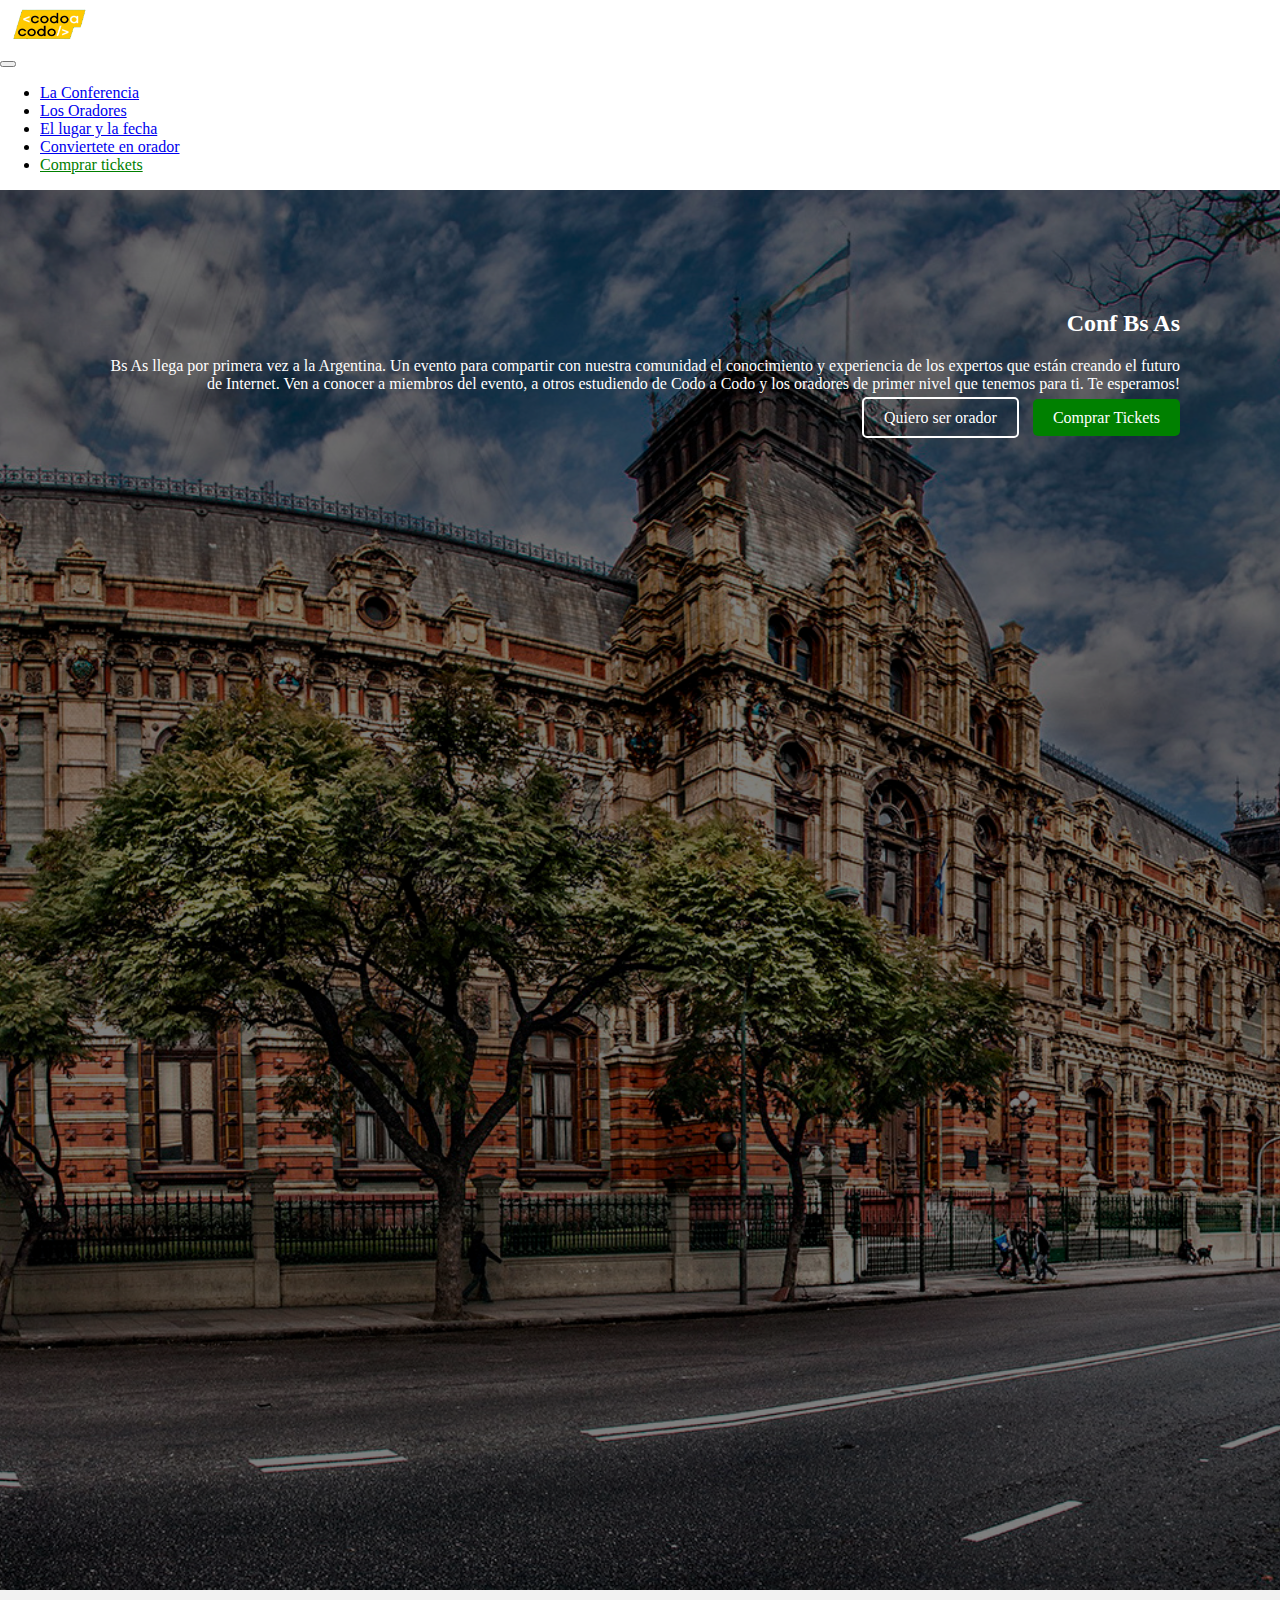
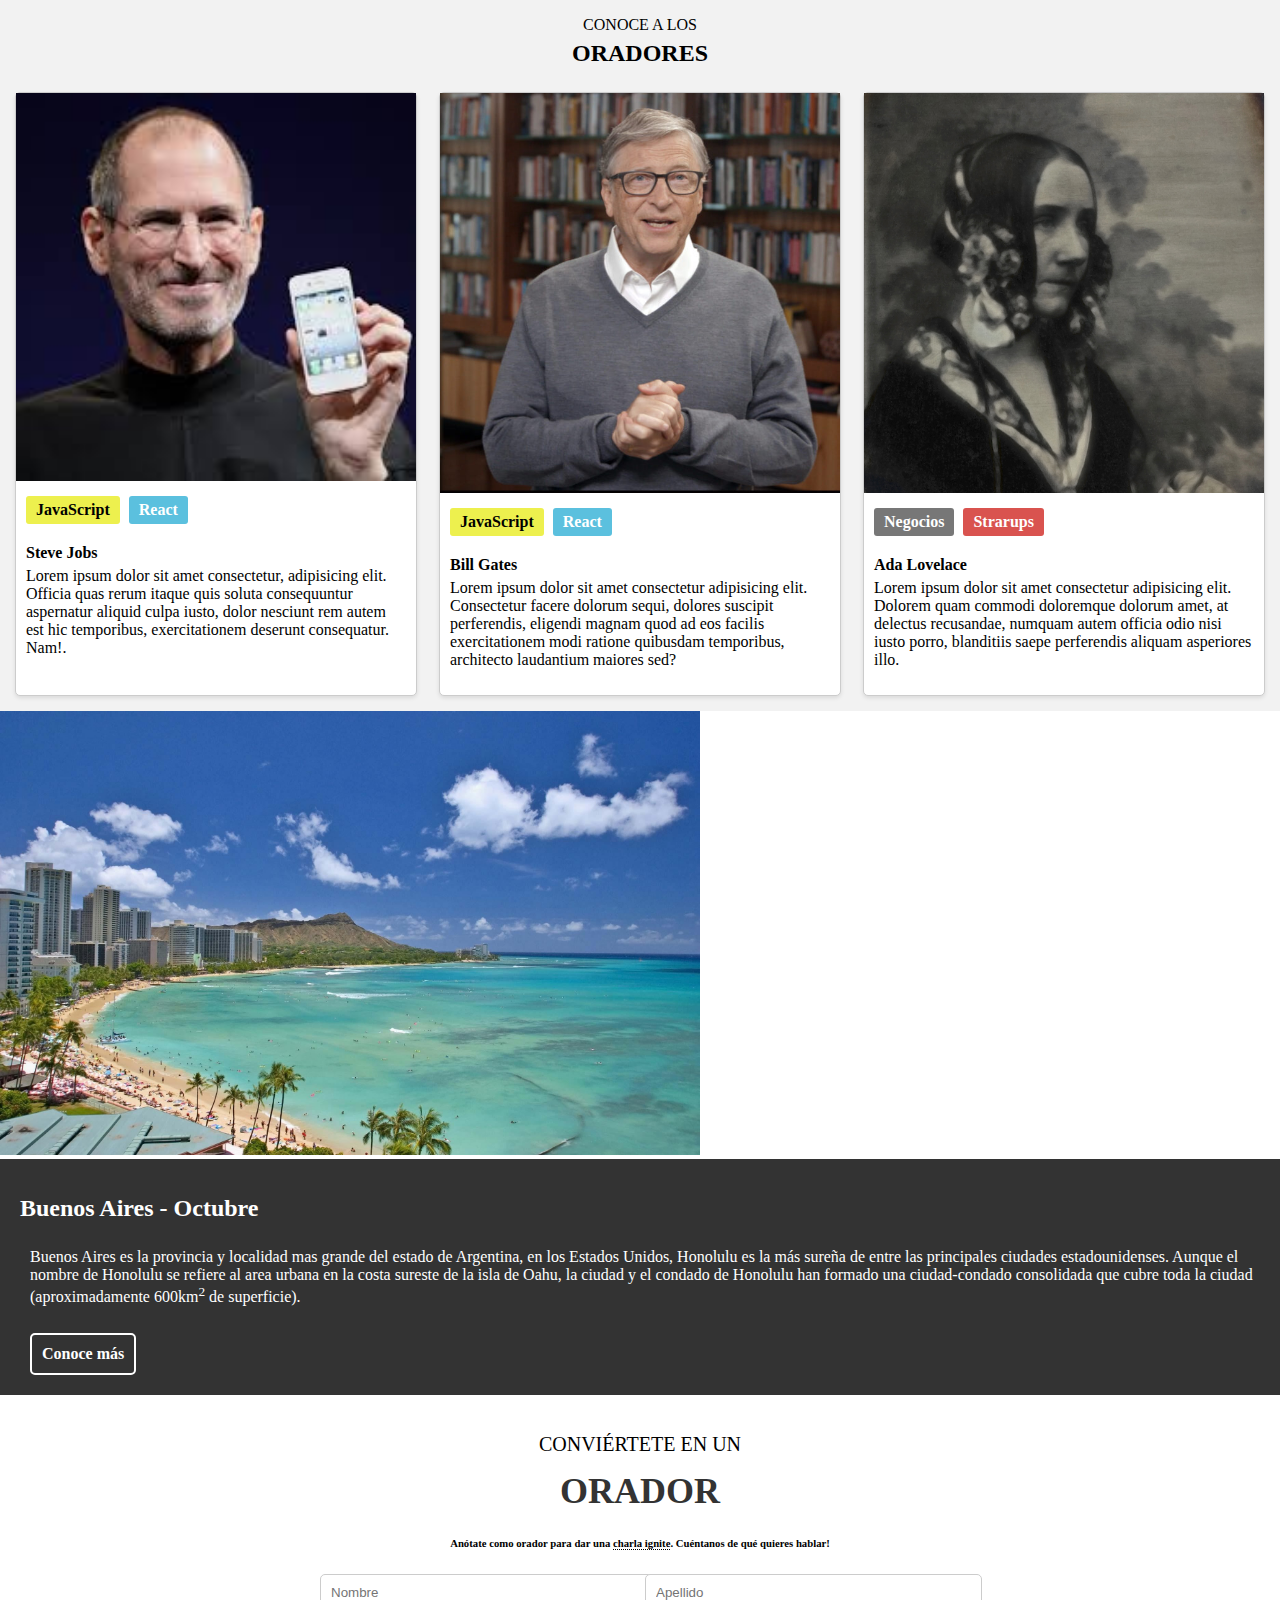
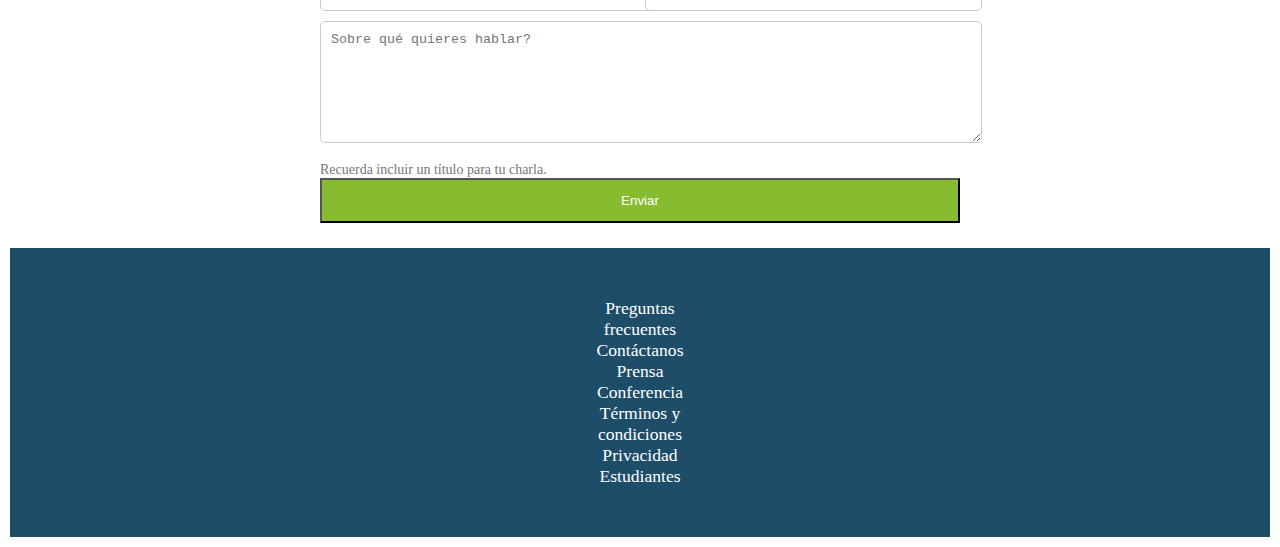
<file: index.html>
<!DOCTYPE html>
<html>

<head>
    <meta charset="utf-8">
    <meta http-equiv="X-UA-Compatible" content="IE=edge">
    <title>Trabajo Practico CaC</title>
    <meta name="description" content="">
    <meta name="viewport" content="width=device-width, initial-scale=1">
    <link rel="stylesheet" href="/style/style.css">
    <link href="https://cdn.jsdelivr.net/npm/bootstrap@5.3.2/dist/css/bootstrap.min.css" rel="stylesheet"
        integrity="sha384-T3c6CoIi6uLrA9TneNEoa7RxnatzjcDSCmG1MXxSR1GAsXEV/Dwwykc2MPK8M2HN" crossorigin="anonymous">
</head>

<body>
    <header>
        <nav class="navbar navbar-expand-lg navbar-dark bg-dark">
            <div class="container">
                <div class="navbar-logo">
                    <img src="/imagenes tp/codoacodo.png" alt="Logo" class="logoCaC">
                    <span id="conf">Conf Bs As</span>
                </div>
                <button class="navbar-toggler" type="button" data-bs-toggle="collapse" data-bs-target="#navbarNav"
                    aria-controls="navbarNav" aria-expanded="false" aria-label="Toggle navigation">
                    <span class="navbar-toggler-icon"></span>
                </button>
                <div class="collapse navbar-collapse" id="navbarNav">
                    <ul class="navbar-nav me-auto">
                        <li class="nav-item">
                            <a class="nav-link" href="#la-conferencia">La Conferencia</a>
                        </li>
                        <li class="nav-item">
                            <a class="nav-link" href="#oradores">Los Oradores</a>
                        </li>
                        <li class="nav-item">
                            <a class="nav-link" href="#lugar-fecha">El lugar y la fecha</a>
                        </li>
                        <li class="nav-item">
                            <a class="nav-link" href="#form">Conviertete en orador</a>
                        </li>
                        <li class="nav-item">
                            <a class="nav-link compra" href="compra.html">Comprar tickets</a>
                        </li>
                    </ul>
                </div>
            </div>
        </nav>
    </header>

    <section id="la-conferencia" class="la-conferencia">
        <div class="container">
            <div class="row">
                <div class="col-md-6">
                </div>
                <div class="col-md-6 la-conferencia-texto">
                    <h2>Conf Bs As</h2>
                    <p>Bs As llega por primera vez a la Argentina. Un evento para compartir con nuestra comunidad el
                        conocimiento y experiencia de los expertos que están creando el futuro de Internet. Ven a
                        conocer a miembros del evento, a otros estudiendo de Codo a Codo y los oradores de primer nivel
                        que tenemos para ti. Te esperamos!</p>
                    <a href="#form" class="transparent-button">Quiero ser orador</a>
                    <a href="compra.html" class="la-conferencia-boton">Comprar Tickets</a>
                </div>
            </div>
        </div>
    </section>


    <section id="oradores" class="oradores">
        <div class="container">
            <p>CONOCE A LOS</p>
            <h2 class="h2-oradores">ORADORES</h2>
            <div class="oradores-contenedor">
                <!-- Primer orador -->
                <div class="orador">
                    <div class="orador-imagen">
                        <img src="imagenes tp/steve.jpg" alt="Orador 1">
                    </div>
                    <div class="habilidades">
                        <span class="habilidad javascript">JavaScript</span>
                        <span class="habilidad react">React</span>
                    </div>
                    <div class="orador-nombre">Steve Jobs</div>

                    <p class="descr">Lorem ipsum dolor sit amet consectetur, adipisicing elit. Officia quas rerum itaque
                        quis soluta consequuntur aspernatur aliquid culpa iusto, dolor nesciunt rem autem est hic
                        temporibus, exercitationem deserunt consequatur. Nam!.</p>
                </div>
                <!-- Segundo orador -->
                <div class="orador">
                    <div class="orador-imagen">
                        <img src="imagenes tp/bill.jpg" alt="Orador 2">
                    </div>
                    <div class="habilidades">
                        <span class="habilidad javascript">JavaScript</span>
                        <span class="habilidad react">React</span>
                    </div>
                    <div class="orador-nombre">Bill Gates</div>

                    <p class="descr">Lorem ipsum dolor sit amet consectetur adipisicing elit. Consectetur facere dolorum
                        sequi, dolores suscipit perferendis, eligendi magnam quod ad eos facilis exercitationem modi
                        ratione quibusdam temporibus, architecto laudantium maiores sed?</p>
                </div>
                <!-- Tercer orador -->
                <div class="orador">
                    <div class="orador-imagen">
                        <img src="imagenes tp/ada.jpeg" alt="Orador 3">
                    </div>
                    <div class="habilidades">
                        <span class="habilidad negocios">Negocios</span>
                        <span class="habilidad startups">Strarups</span>
                    </div>
                    <div class="orador-nombre">Ada Lovelace</div>

                    <p class="descr">Lorem ipsum dolor sit amet consectetur adipisicing elit. Dolorem quam commodi
                        doloremque dolorum amet, at delectus recusandae, numquam autem officia odio nisi iusto porro,
                        blanditiis saepe perferendis aliquam asperiores illo.</p>
                </div>
            </div>
        </div>
    </section>

    <section id="lugar-fecha" class="lugar-fecha">
        <div class="row">
            <!-- Primera mitad con imagen -->
            <div class="col-md-6">
                <img src="imagenes tp/honolulu.jpg" alt="Imagen del lugar y la fecha" class="img1">
            </div>
            <!-- Segunda mitad con texto -->
            <div class="col-md-6 lugar-fecha-texto">
                <h1>Buenos Aires - Octubre</h1>
                <p>Buenos Aires es la provincia y localidad mas grande del estado de Argentina, en los Estados Unidos,
                    Honolulu es la más sureña de entre las principales ciudades estadounidenses. Aunque el nombre de
                    Honolulu se refiere al area urbana en la costa sureste de la isla de Oahu, la ciudad y el condado de
                    Honolulu han formado una ciudad-condado consolidada que cubre toda la ciudad (aproximadamente
                    600km<sup>2</sup> de superficie).</p>
                <a href="#oradores" class="conoce-mas-button">Conoce más</a>
            </div>
        </div>
    </section>

    <!-- Sección "Conviértete en un Orador" -->
    <section id="form" class="centered-section">
        <div class="container">
            <p>CONVIÉRTETE EN UN</p>
            <h1>ORADOR</h1>
            <h6>Anótate como orador para dar una <span class="subrayado-puntos">charla ignite</span>. Cuéntanos de qué
                quieres hablar!</h6>
        </div>
    </section>
    <!-- Formulario -->
    <section class="formulario-section">
        <div class="container">
            <form>
                <div class="form-row">
                    <div class="col-md-6">
                        <input type="text" class="form-control" placeholder="Nombre">
                    </div>
                    <div class="col-md-6">
                        <input type="text" class="form-control" placeholder="Apellido">
                    </div>
                </div>

                <div class="form-group">
                    <textarea class="form-control" placeholder="Sobre qué quieres hablar?"></textarea>
                    <small class="form-text text-muted">Recuerda incluir un título para tu charla.</small>
                </div>
                <button type="submit" class="btn">Enviar</button>
            </form>
        </div>
    </section>


    <footer>

        <div class="container-fluid text-center footerColor p-5 pt-3 pb-3">
            <div class="row pt-3 pb-3 align-items-center justify-content-evenly">
                <div class="col-auto">
                    <a class="footerText" href="#">Preguntas <br> frecuentes</a>
                </div>
                <div class="col-auto ">
                    <a class="footerText" href="#">Contáctanos</a>
                </div>
                <div class="col-auto ">
                    <a class="footerText" href="#">Prensa</a>
                </div>
                <div class="col-auto ">
                    <a class="footerText" href="#">Conferencia</a>
                </div>
                <div class="col-auto">
                    <a class="footerText" href="#">Términos y <br> condiciones</a>
                </div>
                <div class="col-auto ">
                    <a class="footerText" href="#">Privacidad</a>
                </div>
                <div class="col-auto ">
                    <a class="footerText" href="#">Estudiantes</a>
                </div>
            </div>
        </div>

    </footer>


</body>

</html>
</file>
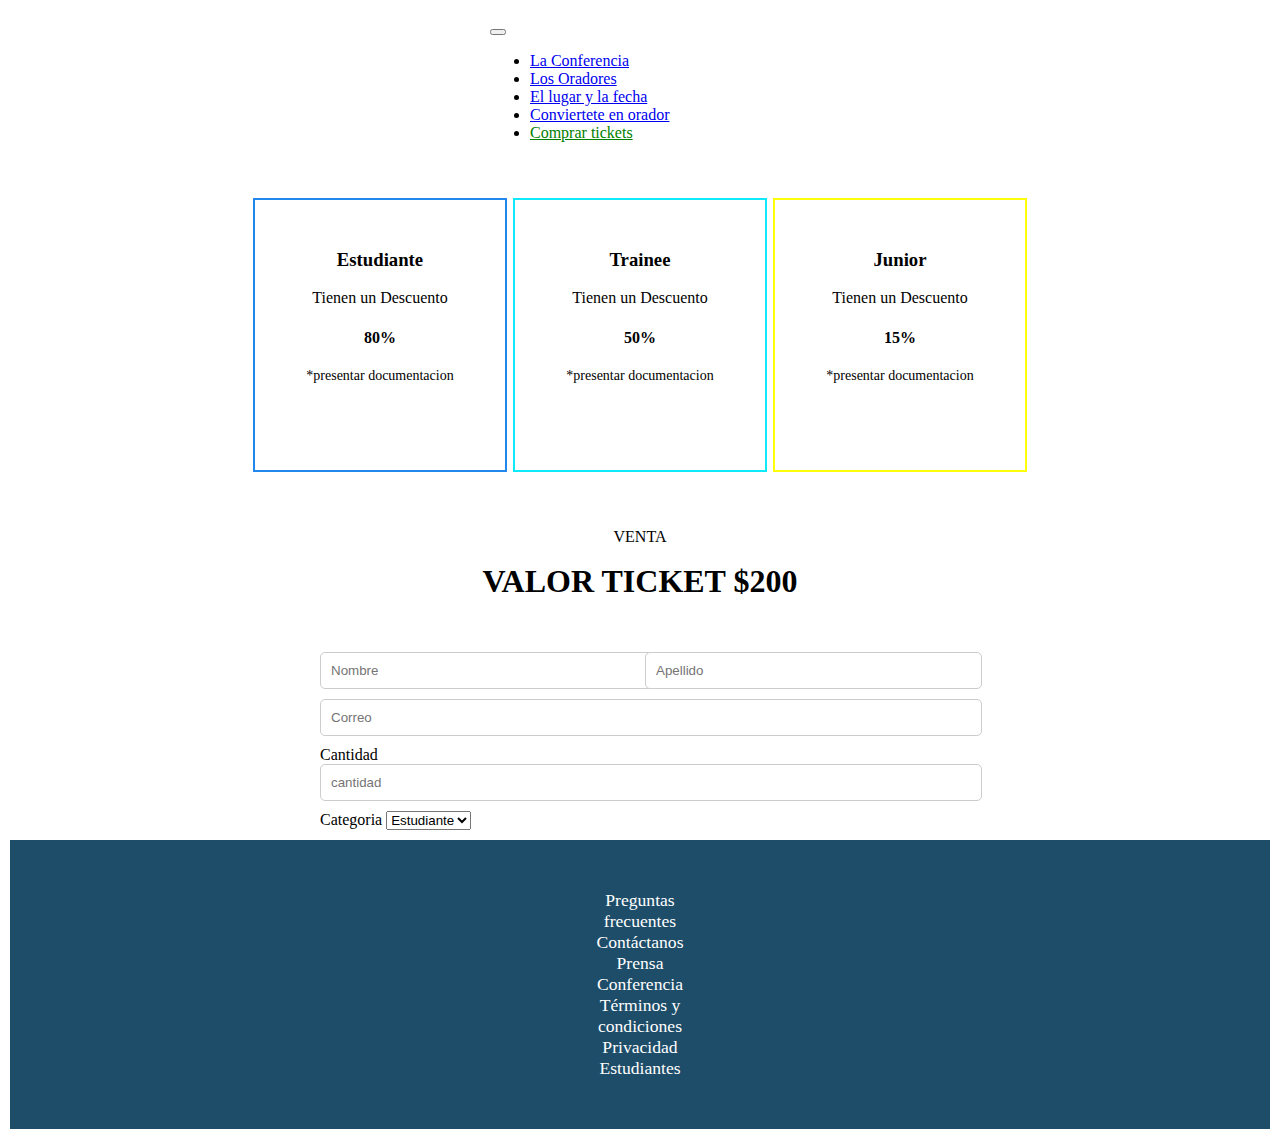
<file: compra.html>
<!DOCTYPE html>
<html lang="en">

<head>
    <meta charset="UTF-8">
    <meta name="viewport" content="width=device-width, initial-scale=1.0">
    <title>Compra de Ticket</title>
    <link rel="stylesheet" href="/style/style.css">
    <link rel="stylesheet" href="/style/style2.css">
    <link href="https://cdn.jsdelivr.net/npm/bootstrap@5.3.2/dist/css/bootstrap.min.css" rel="stylesheet"
        integrity="sha384-T3c6CoIi6uLrA9TneNEoa7RxnatzjcDSCmG1MXxSR1GAsXEV/Dwwykc2MPK8M2HN" crossorigin="anonymous">
</head>

<body>

    <header>
        <nav class="navbar navbar-expand-lg navbar-dark bg-dark">
            <div class="container">
                <div class="navbar-logo">
                    <span id="conf">Conf Bs As</span>
                </div>
                <button class="navbar-toggler" type="button" data-bs-toggle="collapse" data-bs-target="#navbarNav"
                    aria-controls="navbarNav" aria-expanded="false" aria-label="Toggle navigation">
                    <span class="navbar-toggler-icon"></span>
                </button>
                <div class="collapse navbar-collapse" id="navbarNav">
                    <ul class="navbar-nav me-auto">
                        <li class="nav-item">
                            <a class="nav-link" href="index.html#la-conferencia">La Conferencia</a>
                        </li>
                        <li class="nav-item">
                            <a class="nav-link" href="index.html#oradores">Los Oradores</a>
                        </li>
                        <li class="nav-item">
                            <a class="nav-link" href="index.html#lugar-fecha">El lugar y la fecha</a>
                        </li>
                        <li class="nav-item">
                            <a class="nav-link" href="index.html#form">Conviertete en orador</a>
                        </li>
                        <li class="nav-item">
                            <a class="nav-link compra" href="compra.html">Comprar tickets</a>
                        </li>
                    </ul>
                </div>
            </div>
        </nav>
    </header>

    <div class="container-fluid">
        <div class="box1">
            <h3>Estudiante</h3>
            <p class="box-desc">Tienen un Descuento</p>
            <h4 class="porcentaje">80%</h4>
            <p class="doc">*presentar documentacion</p>
        </div>
        <div class="box2">
            <h3>Trainee</h3>
            <p class="box-desc">Tienen un Descuento</p>
            <h4 class="porcentaje">50%</h4>
            <p class="doc">*presentar documentacion</p>
        </div>
        <div class="box3">
            <h3>Junior</h3>
            <p class="box-desc">Tienen un Descuento</p>
            <h4 class="porcentaje">15%</h4>
            <p class="doc">*presentar documentacion</p>
        </div>
    </div>

    <section class="formulario-section">
        <div class="container-fluid">
            <div class="venta">
                <p class="venta-p">
                    VENTA
                </p>
            </div>
        </div>
        <div class="container-fluid">
            <div class="valor-ticket">
                <h1>VALOR TICKET $200</h1>
            </div>
        </div>
        <div class="container">

            <div class="container">
                <form>
                    <div class="form-row">
                        <div class="col-md-6">
                            <input type="text" class="form-control" placeholder="Nombre">
                        </div>
                        <div class="col-md-6">
                            <input type="text" class="form-control" placeholder="Apellido">
                        </div>
                    </div>
                    <div class="col-md-12">
                        <input type="email" class="form-control" placeholder="Correo">
                    </div>
                    <div class="col-md-6 label">
                        <label for="">Cantidad</label>
                        <input type="text" class="form-control" placeholder="cantidad">
                    </div>
                    <div class="col-md-6 label">
                        <label for="" class="categoria">Categoria</label>
                        <select>
                            <option value="80">Estudiante</option>
                            <option value="50">Traine</option>
                            <option value="15">Junior</option>
                        </select>
                    </div>
                </form>
            </div>
        </div>
    </section>


    <footer>

        <div class="container-fluid text-center footerColor p-5 pt-3 pb-3">
            <div class="row pt-3 pb-3 align-items-center justify-content-evenly">
                <div class="col-auto">
                    <a class="footerText" href="#">Preguntas <br> frecuentes</a>
                </div>
                <div class="col-auto ">
                    <a class="footerText" href="#">Contáctanos</a>
                </div>
                <div class="col-auto ">
                    <a class="footerText" href="#">Prensa</a>
                </div>
                <div class="col-auto ">
                    <a class="footerText" href="#">Conferencia</a>
                </div>
                <div class="col-auto">
                    <a class="footerText" href="#">Términos y <br> condiciones</a>
                </div>
                <div class="col-auto ">
                    <a class="footerText" href="#">Privacidad</a>
                </div>
                <div class="col-auto ">
                    <a class="footerText" href="#">Estudiantes</a>
                </div>
            </div>
        </div>



    </footer>

</body>

</html>
</file>
<file: style/style.css>
html, body {
    overflow-x: hidden;
}

body {
    margin: 0;
    padding: 0;
    width: 100%;
}


/* Nav Bar*/ 
.logoCaC {
    width: 100px;
    height: 800px;
}
.navbar {
    display: flex;
    justify-content: space-between;
}
.navbar-logo {
    display: flex;
    align-items: center;
}
.navbar-logo img {
    max-height: 50px;
    margin-right: 10px;
}
#conf{
    width: 300px;
    color: #ffffff; 
}
.navbar-nav .compra {
    color: green ;
}

/* La Conferencia */

.la-conferencia {
    position: relative;
    color: #fff;
    padding: 100px; 
    margin-bottom: 0px;
    height: 1200px;
}
.la-conferencia::before {
    content: "";
    background-image: url('../imagenes tp/ba1.jpg'); 
    background-size: cover;
    background-position: center;
    position: absolute;
    top: 0;
    left: 0;
    right: 0;
    bottom: 0;
    filter: brightness(0.5); 
    z-index: -1;
}
.la-conferencia-texto {
    text-align: right; 
    margin-bottom: 20px; 
}

.transparent-button {
    background-color: transparent;
    color: #fff;
    border: 2px solid #fff;
    padding: 10px 20px;
    border-radius: 5px;
    margin-right: 10px; 
    text-decoration: none;
}

.la-conferencia-boton {
    background-color: green;
    color: #fff;
    padding: 10px 20px;
    border: none;
    border-radius: 5px;
    text-decoration: none;
}

/* Oradores */

.h2-oradores{
    margin-top: -10px;
}
.oradores {
    background-color: #f2f2f2;
    padding: 10px;
    text-align: center;
}

.oradores-contenedor {
    display: flex;
    flex-wrap: wrap;
    justify-content: space-between; 
    margin-top: 20px;
}

.orador {
    background-color: #fff;
    border-radius: 5px;
    margin: 5px;
    width: calc(33.33% - 20px); 
    box-shadow: 0px 2px 4px rgba(0, 0, 0, 0.1);
    text-align: center;
    border: 1px solid #ccc;
}

.orador img {
    width: 100%;
    height: 100%; 
    object-fit: cover; 
}

.orador-nombre {
    padding: 10px;
    text-align: left;
    font-weight: bold;
    margin-top: -px;
}
.descr{
    padding: 10px;
    text-align: left;
    margin-top: -15px;
}
.habilidades {
    margin-top: 1px;
    text-align: left;
    padding: 10px;
}

.habilidad {
    display: inline-block;
    padding: 5px 10px;
    margin-right: 5px;
    border-radius: 3px;
    font-weight: bold;
}


.javascript {
    background-color: #edf04e;
    color: #000;
}

.react {
    background-color: #5bc0de;
    color: #fff;
}

.negocios {
    background-color: #777;
    color: #fff;
}

.startups {
    background-color: #d9534f;
    color: #fff;
}


/* Estilo para la sección "El lugar y la fecha" */
.img1 {
    width: 700px;
    height: auto;
    margin-left: 0px;
}

.lugar-fecha {
    width: 100%;
    margin-right: -90px;
    display: inline;
}

.lugar-fecha-texto {
    background-color: #333;
    padding: 20px;
    text-align: left;
    margin-left: 0; /* Cambia margin-left a 0 */
    margin-right: -50 !important; /* Cambia margin-right a 0 */
    width: 100% ;
}

.lugar-fecha-texto h1 {
    font-size: 24px; 
    color: #fff; 

}

.lugar-fecha-texto p {
    color: #fff; 
    padding: 10px;
}

.conoce-mas-button {
    background-color: #333; 
    color: #fff; 
    padding: 10px;
    border: 2px solid #fff;
    border-radius: 5px;
    text-decoration: none;
    display: inline-block;
    font-weight: bold;
    margin-left: 10px;
}

/* Estilo para la sección "Conviértete en un Orador" */
.centered-section {
    text-align: center; 
    margin-top: 20px;
}

.centered-section p {
    font-size: 20px; 
    margin-bottom: -10px;
}

.centered-section h1 {
    font-size: 36px;
    color: #333; 
}

.subrayado-puntos {
    border-bottom: 1px dotted #000; 
    text-decoration: none; 
}

/* Estilo para el formulario */
.formulario-section {
    text-align: center;
    margin-top: 20px;
    width: 50%; 
    margin-left: auto; 
    margin-right: auto; 
}

.formulario-section input,
.formulario-section textarea {
    margin-bottom: 10px;
    width: 100%;
    padding: 10px;
    border: 1px solid #ccc;
    border-radius: 5px;
}

.formulario-section small {
    font-size: 14px;
    color: #777;
}

/* Estilo para los campos "Nombre" y "Apellido" */
.form-row {
    display: flex;
    justify-content: space-between;
}

.form-row .col-md-6 {
    flex: 0 0 calc(50% - 5px);
    margin-right: 10px;
}

/* Estilo para el campo de texto "Sobre qué quieres hablar?" */
.formulario-section textarea {
    height: 100px;
}

/* Estilo para el texto pequeño debajo del campo de texto */
.formulario-section small {
    display: block;
    margin-top: 5px;
    text-align: left;
}

/* Estilo para el botón de enviar */
.btn {
    width: 100%; 
    color: #fff; 
    background-color:rgb(135,187,48)!important;
    height: 45px;
    margin-bottom: 15px;
}


/* Footer */
footer {
    background-color: rgb(30, 77, 105); 
    padding: 20px; 
    margin: 10px;
    text-align: center;
}

/* Estilo para los botones en el footer */

.footerColor
{
    background-color: rgb(30, 77, 105);
}
.footerText{
    font-size: 1.1em;
    text-align: center;
    text-decoration: none;
    color: white;
}
.footerText:hover{
    color: rgb(211, 211, 211);
}
.footerText:focus{
    color: rgb(94, 228, 123);
}


.container-fluid {
    margin: 30px;
    display: flex;
    justify-content: center;
}
.box-container {
    display: flex;
}

.box1, .box2, .box3 {
    width: 210px; /* Ancho del rectángulo en píxeles */
    height: 210px; /* Altura del rectángulo en píxeles */
    border: 2px solid #2980b9; /* Borde del rectángulo (opcional) */
    margin: 5px;
    display: inline-block; /* Esto alineará los divs horizontalmente */
    padding: 30px 20px;
    text-align: center;
}

.box1{
    border: 2px solid #2287ed; /* Borde del rectángulo (opcional) */
    margin: 10px 3px;
}
.box2{
    border: 2px solid #0eeafa; /* Borde del rectángulo (opcional) */
    margin: 10px 3px;

}
.box3{
    border: 2px solid rgb(255, 255, 9); /* Borde del rectángulo (opcional) */
    margin: 10px 3px;
}
.doc{
    font-size: 14px;
    margin: 20px 0 0 0;
}
.box-desc{
    font-size: 16px;
}
.porcentaje{
    font-weight: bolder;
}

.valor-ticket{
    margin-top: -50px;
}
.label{
    text-align: left;
}
</file>
<file: style/style2.css>
.container {
    margin: 0 auto; /* Esto centra horizontalmente */
}
</file>
